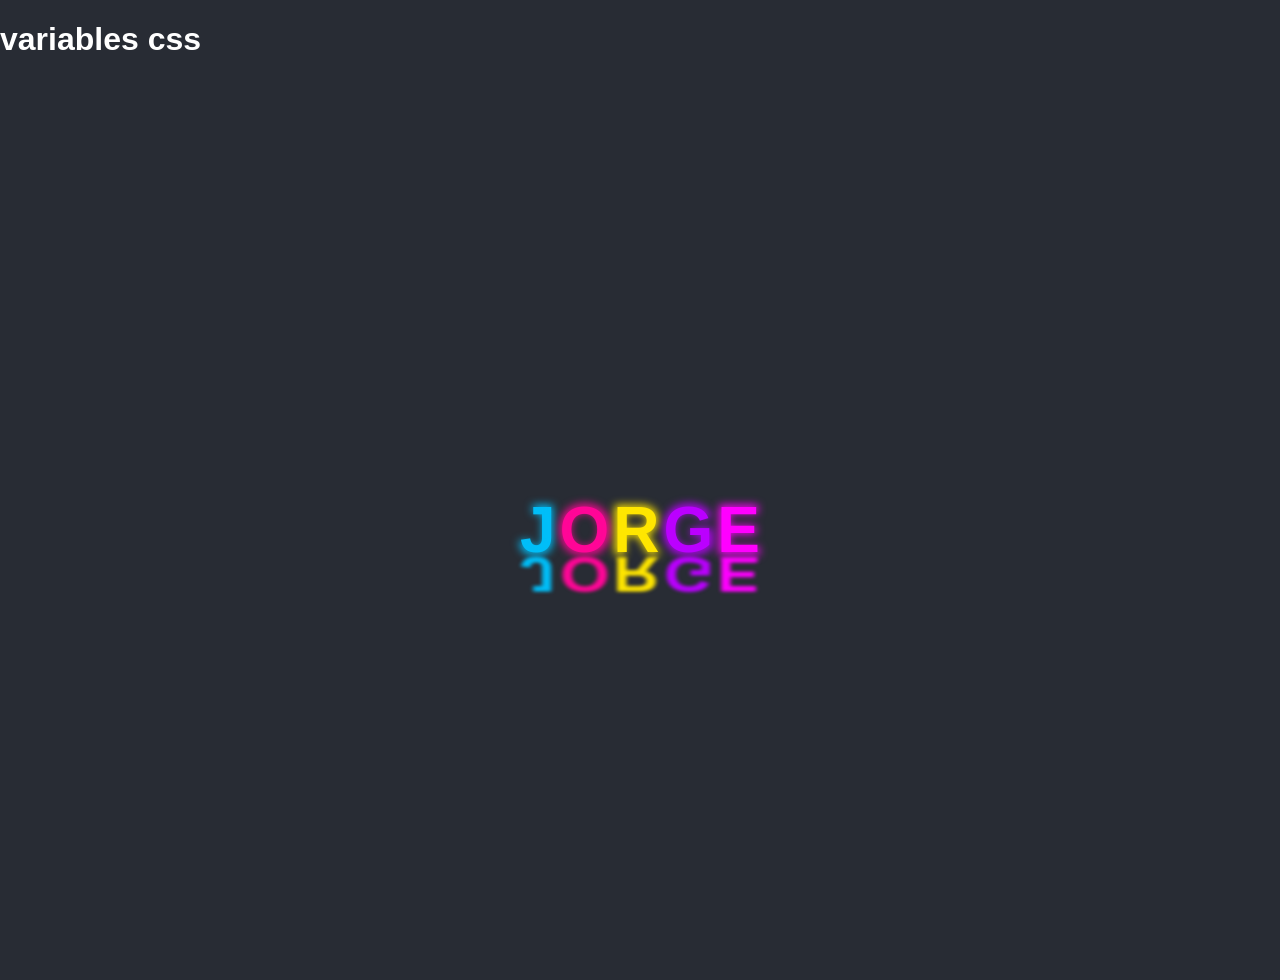
<file: semana4/index.html>
<!DOCTYPE html>
<html lang="en">
<head>
    <meta charset="UTF-8">
    <meta http-equiv="X-UA-Compatible" content="IE=edge">
    <meta name="viewport" content="width=device-width, initial-scale=1.0">
    <link rel="stylesheet" href="./index.css">
    <title>Document</title>
</head>
<body class="body">
    <h1>variables css</h1>
    <main>
        <section class="section section--hero">
            <a href="" class="section__link section__link--hero">
                <span class="section__link-letter" style="--letter:'J'">J</span>
                <span class="section__link-letter" style="--letter: 'O'">O</span>
                <span class="section__link-letter" style="--letter: 'R'">R</span>
                <span class="section__link-letter" style="--letter: 'G'">G</span>
                <span class="section__link-letter" style="--letter: 'E'">E</span>
            </a>
        </section>
    </main>
</body>
</html>
</file>
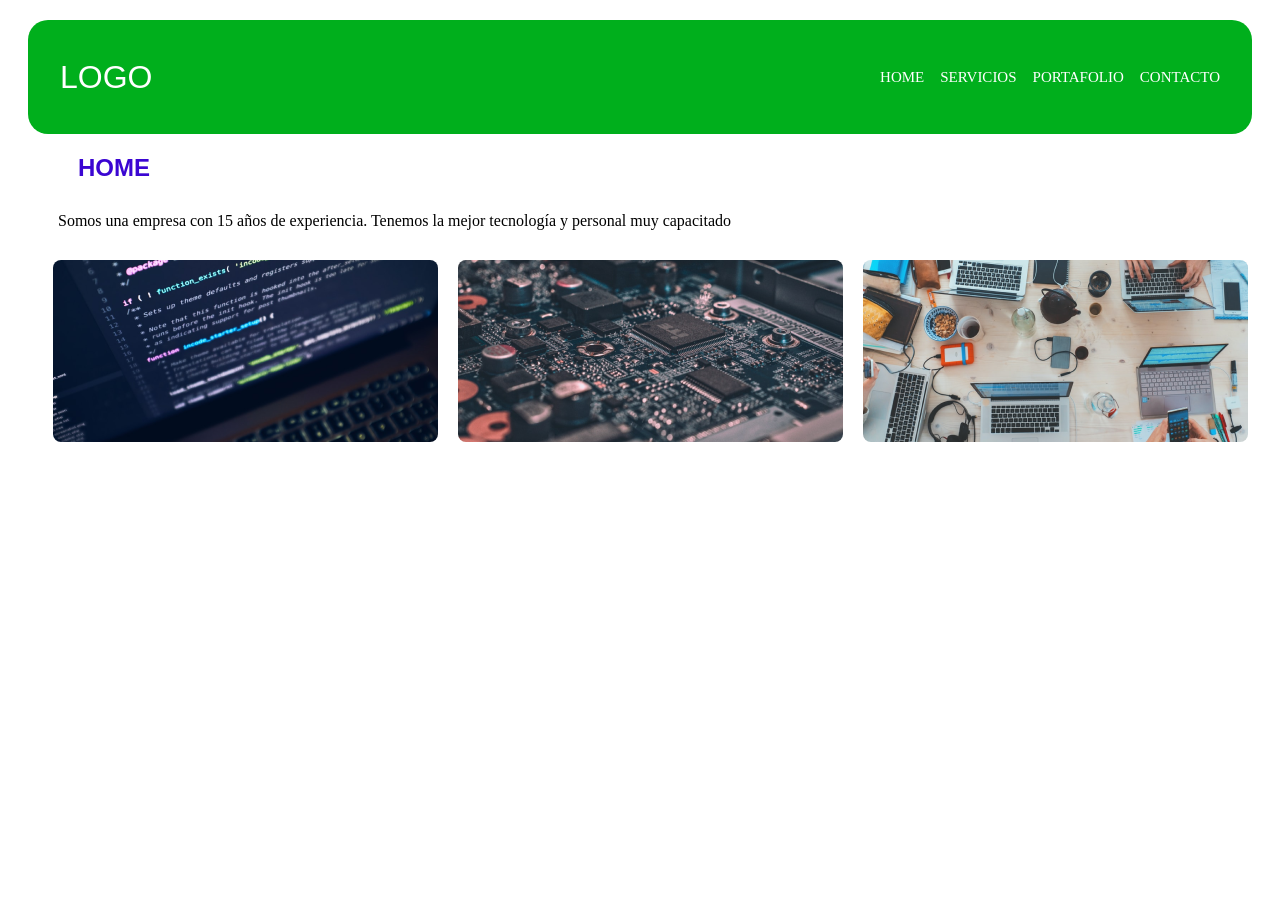
<file: semana2/reto1/index.html>
<!DOCTYPE html>
<html lang="en">
<head>
    <meta charset="UTF-8">
    <meta http-equiv="X-UA-Compatible" content="IE=edge">
    <meta name="viewport" content="width=device-width, initial-scale=1.0">
    <link rel="stylesheet" href="./main.css">
    <title>Document</title>
</head>
<body>
    <div class="wrap">
        <header class="header">
            <a class="logo" href="">LOGO</a>
            <nav>
                <ul>
                    <li><a href="../../index.html">HOME</a></li>
                    <li><a href="">SERVICIOS</a></li>
                    <li><a href="">PORTAFOLIO</a></li>
                    <li><a href="">CONTACTO</a></li>
                </ul>
            </nav>
        </header>
        <section class="home">
            <h2>HOME</h2>
            <p>
                Somos una empresa con 15 años de experiencia. Tenemos la mejor tecnología y personal muy capacitado
            </p>
            <div>
                <img src="./src/Rectangle 2 (1).png" alt="">
                <img src="./src/Rectangle 3.png" alt="">
                <img src="./src/Rectangle 4.png" alt="">
            </div>

        </section>
    </div>
    
</body>
</html>
</file>
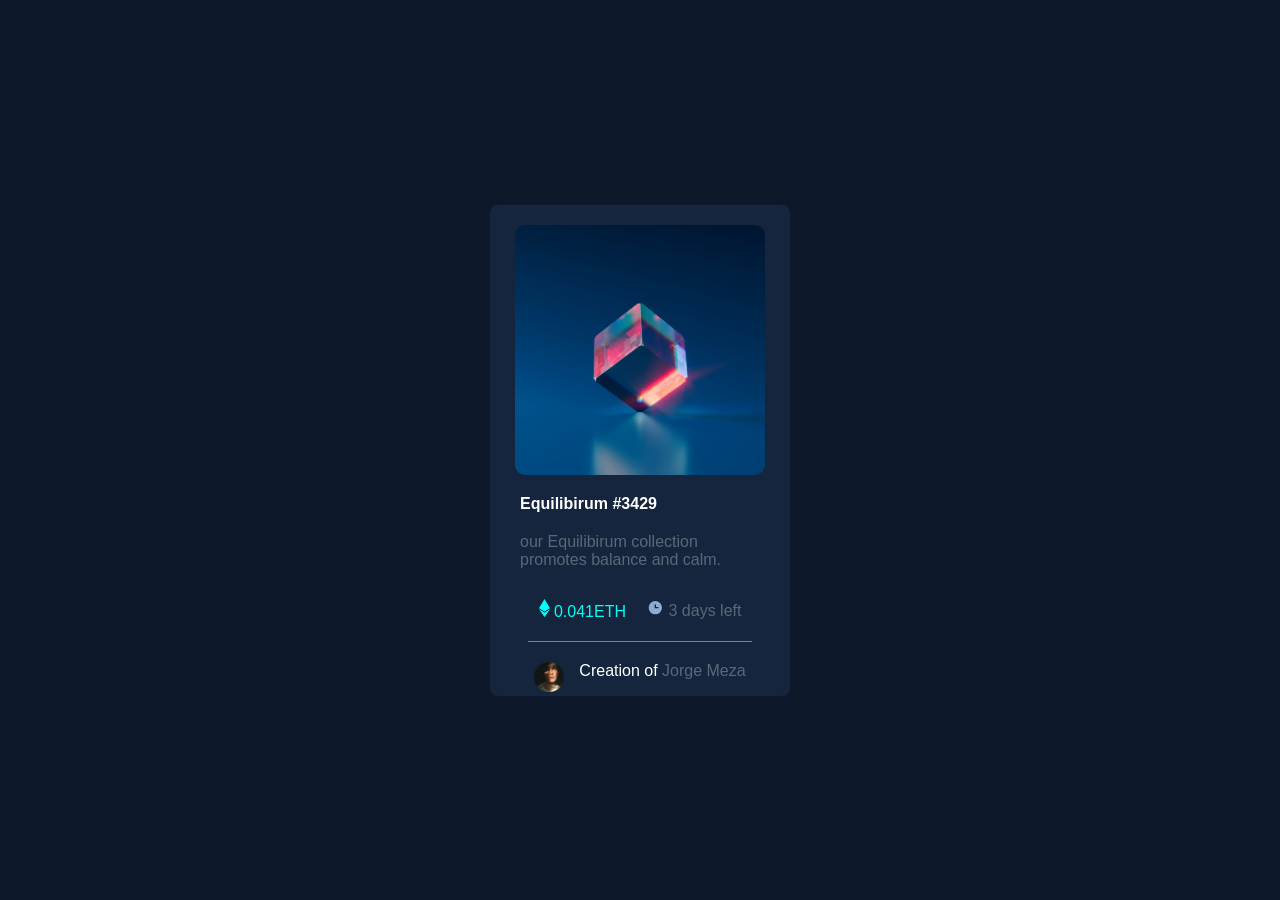
<file: semana2/reto2/index.html>
<!DOCTYPE html>
<html lang="en">
<head>
    <meta charset="UTF-8">
    <meta http-equiv="X-UA-Compatible" content="IE=edge">
    <meta name="viewport" content="width=device-width, initial-scale=1.0">
    <link rel="stylesheet" href="./reto2.css">
    <title>RETO-2</title>
</head>
<body>
    <section>
        <div class="card">
            <div class="card-foto">
                <img 
                class="image-principal"            
                 src="./src/image-equilibrium.jpg" alt="image-NFT">
            </div>
            <div class="container-dos">
                <h4 class="text-white">Equilibirum #3429</h4>
                <p class="text-gray">our Equilibirum collection promotes balance and calm.</p>
            </div>
            <div class="container-detail">
                <div>
                    <img src="./src/icon-ethereum.svg" alt="">
                    <span class="text-eth">0.041ETH</span>
                </div>
                <div>
                    <img src="./src/icon-clock.svg" alt="">
                    <span class="text-clock">3 days left</span>
                </div>  
            </div>    
            <div class="container-autor">
                <div>
                    <img width="30" src="./src/image-avatar.png" alt="">
                </div>
                <div class="autor">
                    <span class="text-white">Creation of</span>
                    <span class="text-gray">Jorge Meza</span>

                </div>

            </div>

        </div>

    </section>    
</body>
</html>
</file>
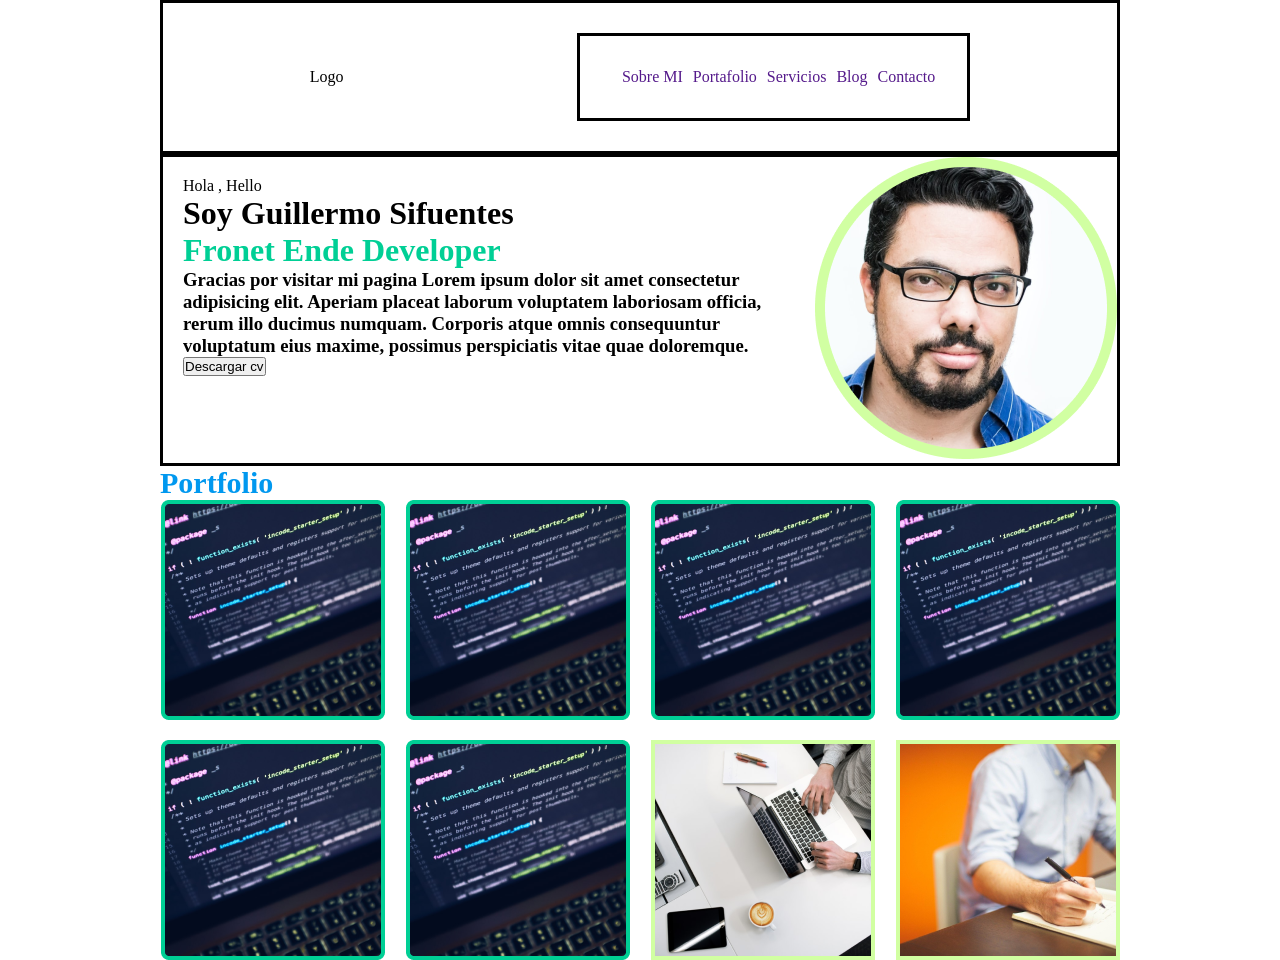
<file: semana3/reto-grupal/index.html>
<!DOCTYPE html>
<html lang="en">
<head>
    <meta charset="UTF-8">
    <meta http-equiv="X-UA-Compatible" content="IE=edge">
    <meta name="viewport" content="width=device-width, initial-scale=1.0">
    <link rel="stylesheet" href="./styles/main.css">
    <title>reto grupal</title>
</head>
<body>
    <main class="wrapper">
       <header>
        <div>
            Logo
        </div>
        <nav class="nav">
            <ul>
                <li><a href="">Sobre MI</a></li>
            </ul>
            <ul>
                <li><a href="">Portafolio</a></li>
            </ul>
            <ul>
                <li><a href="">Servicios</a></li>
            </ul>
            <ul>
                <li><a href="">Blog</a></li>
            </ul>
            <ul>
                <li><a href="">Contacto</a></li>
            </ul>
        </nav>
       </header> 
       <section class="about-me">
        <div class="about">
            <span>Hola , Hello</span>
            <h1>Soy Guillermo Sifuentes</h1>
            <h2>Fronet Ende Developer</h2>
            <h3>
                Gracias por visitar mi pagina Lorem ipsum dolor sit amet consectetur adipisicing elit. Aperiam placeat laborum voluptatem laboriosam officia, rerum illo ducimus numquam. Corporis atque omnis consequuntur voluptatum eius maxime, possimus perspiciatis vitae quae doloremque.
            </h3>
            <div>
                <button>Descargar cv</button>
            </div>
        </div>
        <div class="profile-image">
            <img src="./images/guillermos.png" alt="">
        </div>
       </section>
       <section>
        <h2>Portfolio</h2>
        <div class="portfolio">
          <article class="article">
            <figure>
              <img src="./images/portfolio-1.png" alt="Web APP" />
            </figure>
            <div>
              <h3>Web APP</h3>
              <p>Aplicacion app para cliente de USA.</p>
              <ul>
                <li>HTML5</li>
                <li>CSS3</li>
                <li>SEO</li>
                <li>Javascript</li>
                <li>Microform</li>
              </ul>
            </div>
          </article>
          <article class="article">
            <figure>
              <img src="./images/portfolio-1.png" alt="Web APP" />
            </figure>
            <div>
              <h3>Web APP</h3>
              <p>Aplicacion app para cliente de USA.</p>
              <ul>
                <li>HTML5</li>
                <li>CSS3</li>
                <li>SEO</li>
                <li>Javascript</li>
                <li>Microform</li>
              </ul>
            </div>
          </article>
          <article class="article">
            <figure>
              <img src="./images/portfolio-1.png" alt="Web APP" />
            </figure>
            <div>
              <h3>Web APP</h3>
              <p>Aplicacion app para cliente de USA.</p>
              <ul>
                <li>HTML5</li>
                <li>CSS3</li>
                <li>SEO</li>
                <li>Javascript</li>
                <li>Microform</li>
              </ul>
            </div>
          </article>
          <article class="article">
            <figure>
              <img src="./images/portfolio-1.png" alt="Web APP" />
            </figure>
            <div>
              <h3>Web APP</h3>
              <p>Aplicacion app para cliente de USA.</p>
              <ul>
                <li>HTML5</li>
                <li>CSS3</li>
                <li>SEO</li>
                <li>Javascript</li>
                <li>Microform</li>
              </ul>
            </div>
          </article>
          <article class="article">
            <figure>
              <img src="./images/portfolio-1.png" alt="Web APP" />
            </figure>
            <div>
              <h3>Web APP</h3>
              <p>Aplicacion app para cliente de USA.</p>
              <ul>
                <li>HTML5</li>
                <li>CSS3</li>
                <li>SEO</li>
                <li>Javascript</li>
                <li>Microform</li>
              </ul>
            </div>
          </article>
          <article class="article">
            <figure>
              <img src="./images/portfolio-1.png" alt="Web APP" />
            </figure>
            <div>
              <h3>Web APP</h3>
              <p>Aplicacion app para cliente de USA.</p>
              <ul>
                <li>HTML5</li>
                <li>CSS3</li>
                <li>SEO</li>
                <li>Javascript</li>
                <li>Microform</li>
              </ul>
            </div>
          </article>
          <article class="article">
            <figure>
              <img src="./images/portfolio-7.png" alt="Web APP" />
            </figure>
            <div>
              <h3>Web APP</h3>
              <p>Aplicacion app para cliente de USA.</p>
              <ul>
                <li>HTML5</li>
                <li>CSS3</li>
                <li>SEO</li>
                <li>Javascript</li>
                <li>Microform</li>
              </ul>
            </div>
          </article>
          <article class="article">
            <figure>
              <img src="./images/portfolio-8.png" alt="Web APP" />
            </figure>
            <div>
              <h3>Web APP</h3>
              <p>Aplicacion app para cliente de USA.</p>
              <ul>
                <li>HTML5</li>
                <li>CSS3</li>
                <li>SEO</li>
                <li>Javascript</li>
                <li>Microform</li>
              </ul>
            </div>
          </article>
        </div>
      </section>
    </main>
</body>
</html>
</file>
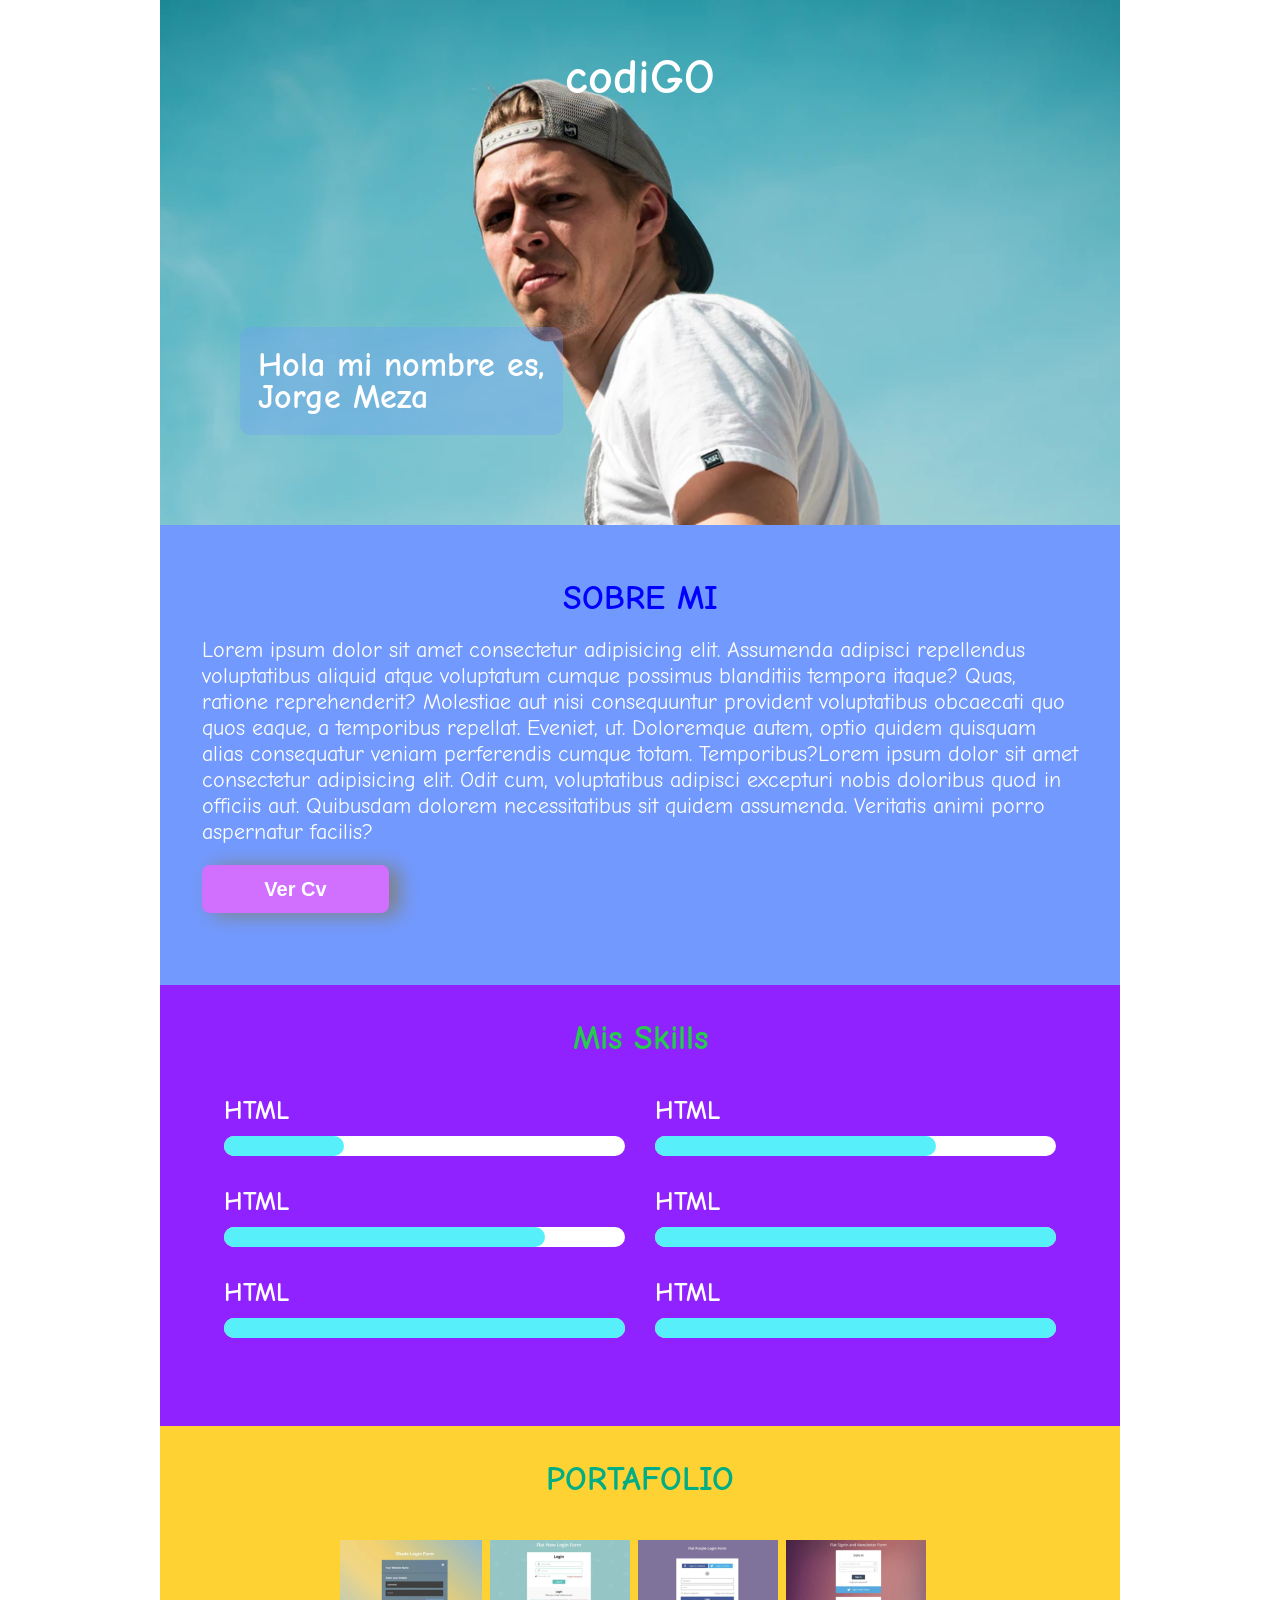
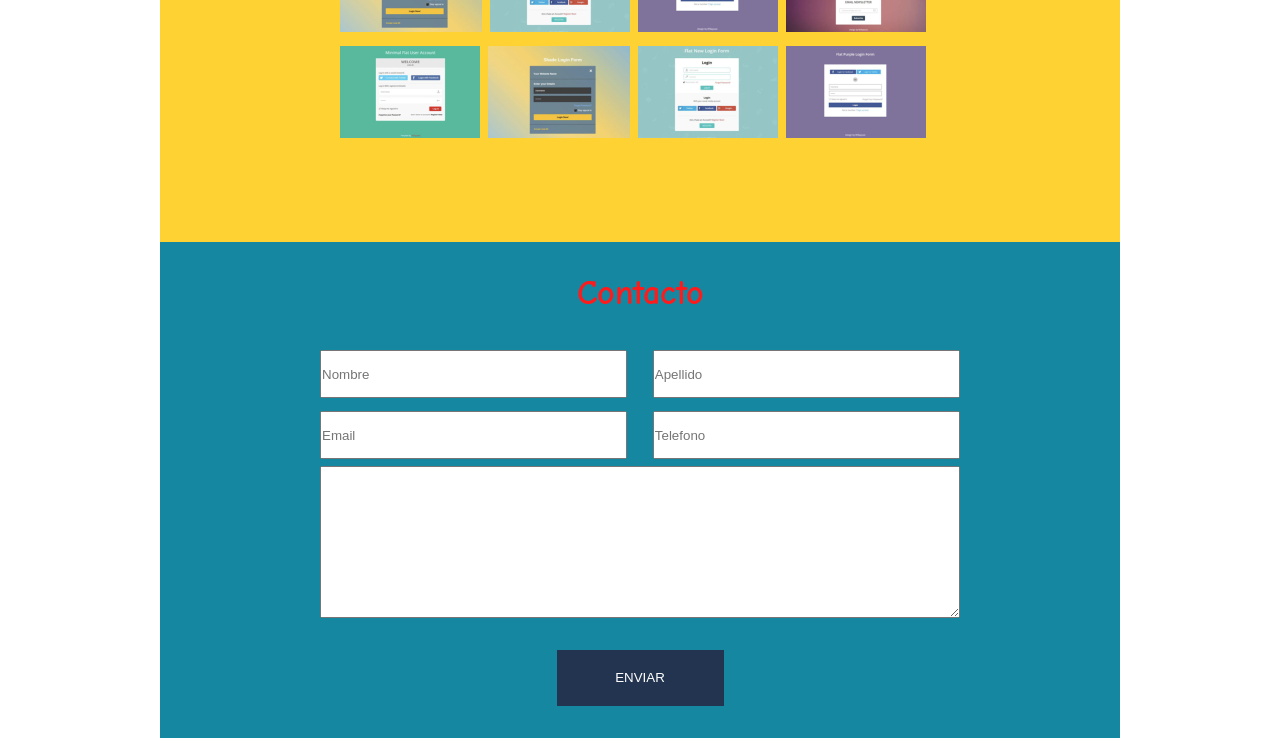
<file: semana3/reto3/index.html>
<!DOCTYPE html>
<html lang="en">
  <head>
    <meta charset="UTF-8" />
    <meta http-equiv="X-UA-Compatible" content="IE=edge" />
    <meta name="viewport" content="width=device-width, initial-scale=1.0" />
    <link rel="preconnect" href="https://fonts.googleapis.com">
    <link rel="preconnect" href="https://fonts.gstatic.com" crossorigin>
    <link href="https://fonts.googleapis.com/css2?family=Comic+Neue:ital,wght@1,700&family=Lato:wght@900&family=Roboto:wght@100;300&display=swap" rel="stylesheet">
    <link rel="stylesheet" href="./main.css" />
    <title>RETO 3-</title>
  </head>
  <body>
    <main class="wrapper">
      <section class="banner">
        <h1>codiGO</h1>
        <figure>
          <img src="./images/image 1.png" alt="" />
        </figure>
        <h2>Hola mi nombre es, <br />Jorge Meza</h2>
      </section>
      <section class="about-me">
        <h2>SOBRE MI</h2>
        <p>
          Lorem ipsum dolor sit amet consectetur adipisicing elit. Assumenda
          adipisci repellendus voluptatibus aliquid atque voluptatum cumque
          possimus blanditiis tempora itaque? Quas, ratione reprehenderit?
          Molestiae aut nisi consequuntur provident voluptatibus obcaecati quo
          quos eaque, a temporibus repellat. Eveniet, ut. Doloremque autem,
          optio quidem quisquam alias consequatur veniam perferendis cumque
          totam. Temporibus?Lorem ipsum dolor sit amet consectetur adipisicing
          elit. Odit cum, voluptatibus adipisci excepturi nobis doloribus quod
          in officiis aut. Quibusdam dolorem necessitatibus sit quidem
          assumenda. Veritatis animi porro aspernatur facilis?
        </p>
        <button>Ver Cv</button>
      </section>
      <section class="skills">
        <h2>Mis Skills</h2>
        <div class="list">
          <div class="list-item">
            <h3>HTML</h3>
            <div class="list-bar">
              <div style="width:30%"></div>
            </div>
          </div>
          <div class="list-item">
            <h3>HTML</h3>
            <div class="list-bar">
              <div style="width:70%"></div>
            </div>
          </div>
          <div class="list-item">
            <h3>HTML</h3>
            <div class="list-bar">
              <div style="width:80%"></div>
            </div>
          </div>
          <div class="list-item">
            <h3>HTML</h3>
            <div class="list-bar">
              <div></div>
            </div>
          </div>
          <div class="list-item">
            <h3>HTML</h3>
            <div class="list-bar">
              <div></div>
            </div>
          </div>
          <div class="list-item">
            <h3>HTML</h3>
            <div class="list-bar">
              <div></div>
            </div>
          </div>
        </div>
      </section>
      <section class="portfolio">
        <h2>PORTAFOLIO</h2>
        <div class="portfolio-images">
            <figure><img src="./images/image-1.png" alt=""></figure>
            <figure><img src="./images/image-2.png" alt=""></figure>
            <figure><img src="./images/image-3.png" alt=""></figure>
            <figure><img src="./images/image-4.png" alt=""></figure>
            <figure><img src="./images/image-5.png" alt=""></figure>
            <figure><img src="./images/image-1.png" alt=""></figure>
            <figure><img src="./images/image-2.png" alt=""></figure>
            <figure><img src="./images/image-3.png" alt=""></figure>
        </div>
      </section>

    <section class="section__contacto">
        <h2>Contacto</h2>
        <form class="formulario" action="">
            <div class="container__inputs">
                <input type="text" placeholder="Nombre">
                <input type="text" placeholder="Apellido">
                <input type="text" placeholder="Email">
                <input type="text" placeholder="Telefono">
            </div>
            <textarea cols="30" rows="10"></textarea>
            <button>ENVIAR</button>
        </form>
    </section>




    </main>
  </body>
</html>
</file>
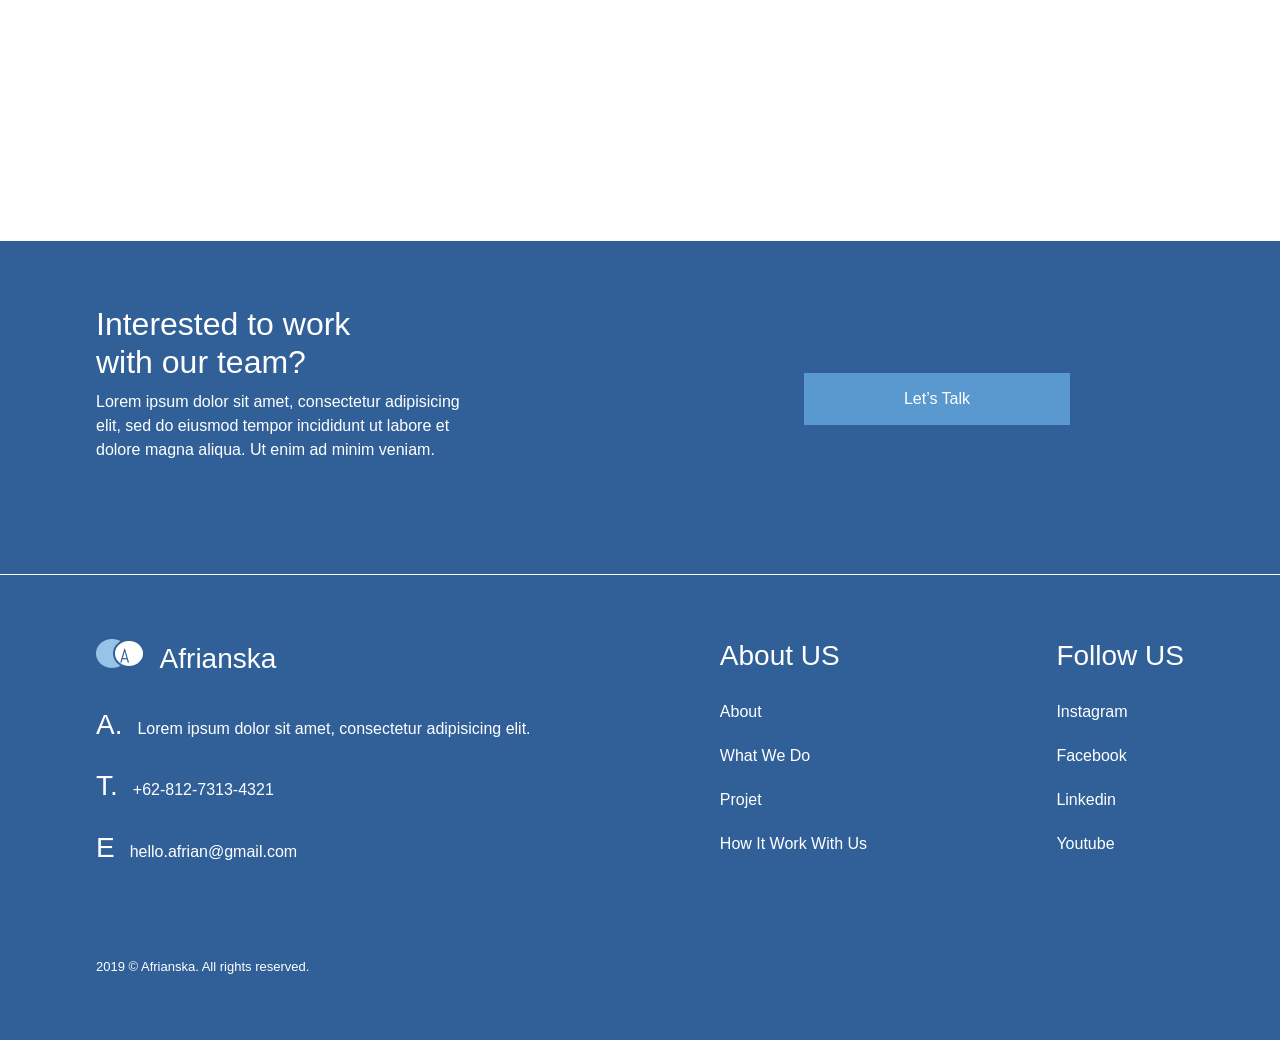
<file: semana4/bootstrap/index.html>
<!DOCTYPE html>
<html lang="en">
  <head>
    <meta charset="utf-8" />
    <meta name="viewport" content="width=device-width, initial-scale=1" />
    <title>Bootstrap demo</title>

    <link
      href="https://cdn.jsdelivr.net/npm/bootstrap@5.2.2/dist/css/bootstrap.min.css"
      rel="stylesheet"
      integrity="sha384-Zenh87qX5JnK2Jl0vWa8Ck2rdkQ2Bzep5IDxbcnCeuOxjzrPF/et3URy9Bv1WTRi"
      crossorigin="anonymous"
    />
    <link rel="stylesheet" href="./bootstrap.css" />
    <link rel="stylesheet" href="./variables.css" />

  </head>
  <body>


    <footer class="footer">
      <section class="content-footer">
        <div class="content-text">
          <div class="col-footer-p">
            <div>
              <h2>
                Interested to work <br />
                with our team?
              </h2>
            </div>
            <div>
              <span
                >Lorem ipsum dolor sit amet, consectetur adipisicing elit, sed
                do eiusmod tempor incididunt ut labore et dolore magna aliqua.
                Ut enim ad minim veniam.</span
              >
            </div>
          </div>
          <div class="col-footer-p">
            <div><button>Let’s Talk</button></div>
          </div>
        </div>
      </section>
      <section class="content-footer">
        <div class="content-text">
          <div class="col-footer">
            <div>
              <div class="logo-main">
                <img src="./src/Ellipse.png" alt="logo1" class="logo1" />
                <img src="./src/Ellipse1.png" alt="logo2" class="logo2" />
                <img src="./src/A.png" alt="logo3" class="logo3" />
              </div>
              <h3>Afrianska</h3>
            </div>
            <div>
              <h3>A.</h3>
              <span
                >Lorem ipsum dolor sit amet, consectetur adipisicing elit.</span
              >
            </div>
            <div>
              <h3>T.</h3>
              <span>+62-812-7313-4321</span>
            </div>
            <div>
              <h3>E</h3>
              <span>hello.afrian@gmail.com</span>
            </div>
          </div>
          <div class="col-footer">
            <div><h3>About US</h3></div>
            <div><span>About</span></div>
            <div><span>What We Do</span></div>
            <div><span>Projet</span></div>
            <div><span>How It Work With Us </span></div>
          </div>
          <div class="col-footer">
            <div><h3>Follow US</h3></div>
            <div><span>Instagram</span></div>
            <div><span>Facebook</span></div>
            <div><span>Linkedin</span></div>
            <div><span>Youtube</span></div>
          </div>
        </div>
      </section>
      <section id="autor">2019 © Afrianska. All rights reserved.</section>
    </footer>

  </body>
</html>
</file>
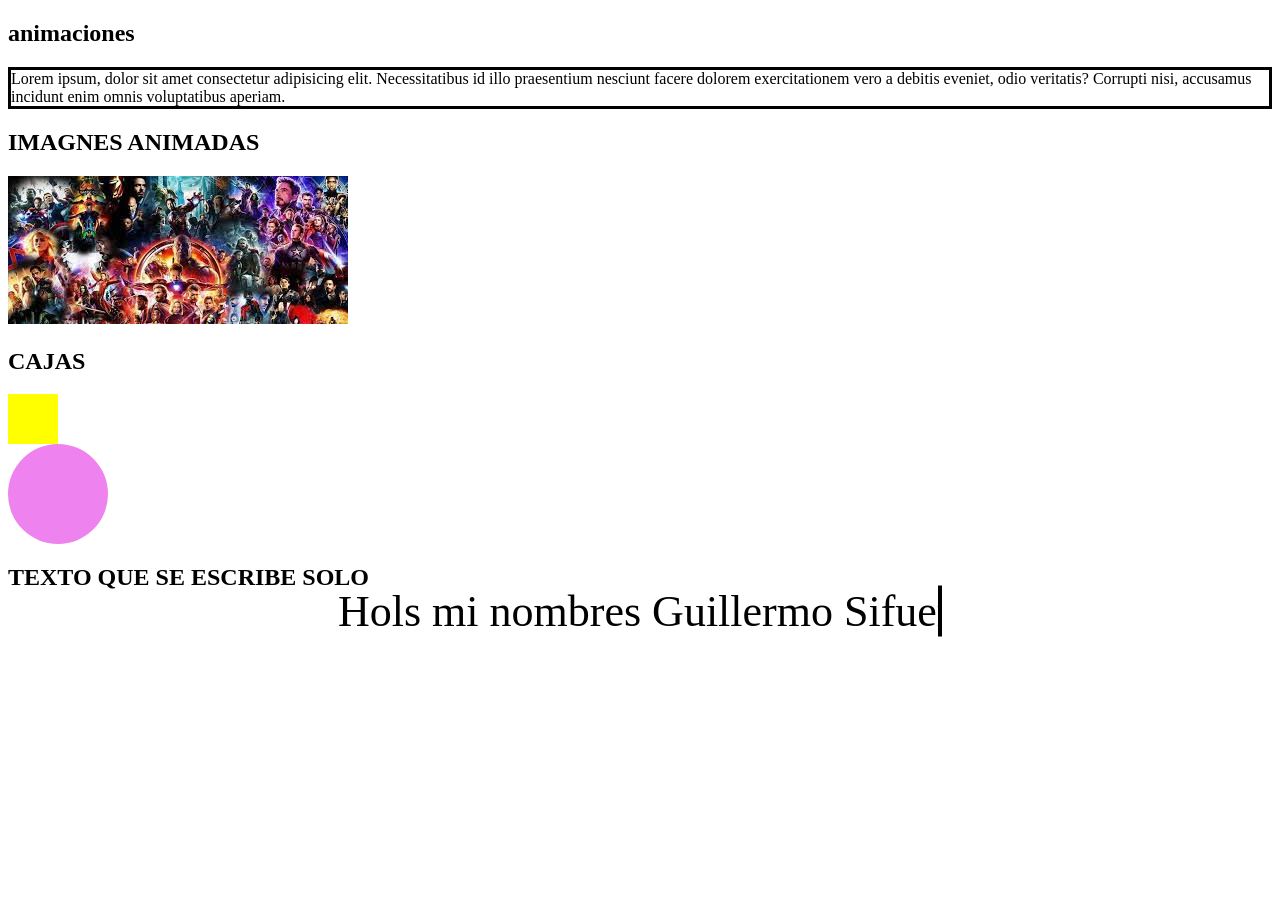
<file: semana2/animaciones.html>
<!DOCTYPE html>
<html lang="en">
<head>
    <meta charset="UTF-8">
    <meta http-equiv="X-UA-Compatible" content="IE=edge">
    <meta name="viewport" content="width=device-width, initial-scale=1.0">
    <link rel="stylesheet" href="./styles/animaciones.css">
    <title>Document</title>
</head>
<body>

    <section>
        <h1>animaciones</h1>
        <p class="texto-animado">
            Lorem ipsum, dolor sit amet consectetur adipisicing elit. Necessitatibus id illo praesentium nesciunt facere dolorem exercitationem vero a debitis eveniet, odio veritatis? Corrupti nisi, accusamus incidunt enim omnis voluptatibus aperiam.
        </p>
        <h2>IMAGNES ANIMADAS</h2>
        <img class="image-animada" src="../semana2/practica/src/marvel.jpg" alt="">
        <h2>CAJAS</h2>
        <div class="box-1">
        </div>
        <div class="ball-uno"></div>
        <h2>TEXTO QUE SE ESCRIBE SOLO</h2>
        <p class="texto-animado-dos lineas">
            Hols mi nombres Guillermo Sifuentes estoy aprendiendo codigos raros
        </p>
    </section>
    
</body>
</html>
</file>
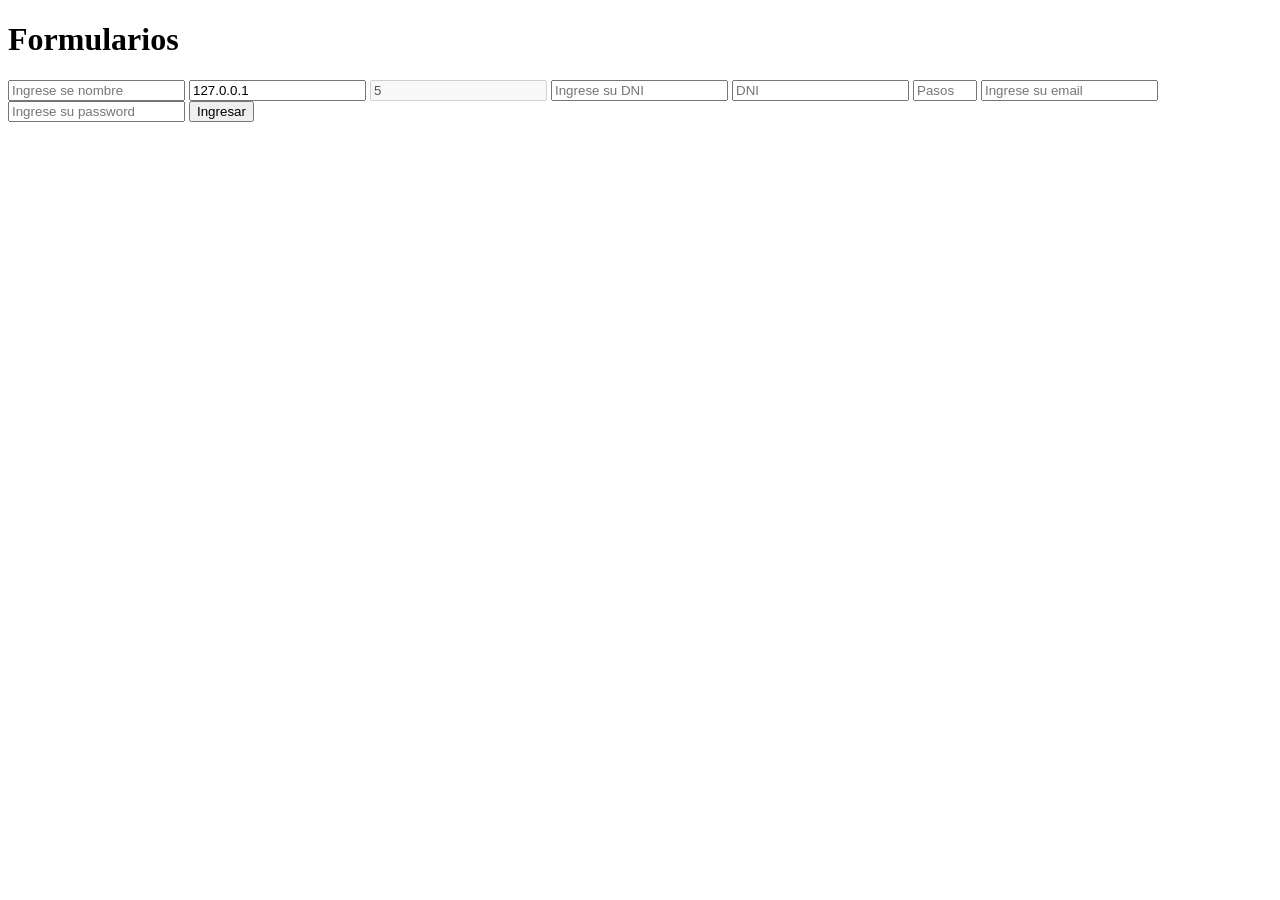
<file: semana2/formulario.html>
<!DOCTYPE html>
<html lang="en">
  <head>
    <meta charset="UTF-8" />
    <meta http-equiv="X-UA-Compatible" content="IE=edge" />
    <meta name="viewport" content="width=device-width, initial-scale=1.0" />
    <title>Formulario</title>
  </head>
  <body>
    <h1>Formularios</h1>

    <!-- Formularios -->
    <form action="" method="">
      <input
        type="text"
        placeholder="Ingrese se nombre"
        name="nombre"
        id="mi_nombre"
      />

      <input type="text" name="ip" value="127.0.0.1" readonly />

      <input type="text" name="numero_hijos" value="5" disabled />

      <input
        type="text"
        placeholder="Ingrese su DNI"
        name="dni"
        minlength="8"
      />

      <input type="number" minlength="8" name="DNI" placeholder="DNI" />

      <input type="number" min="0" max="7500" step="15" placeholder="Pasos" />

      <input
        type="email"
        placeholder="Ingrese su email"
        name="email"
        id="mi_email"
      />

      <input
        type="password"
        placeholder="Ingrese su password"
        name="password"
        id="mi_password"
      />

      <input type="submit" value="Ingresar" />
    </form>
  </body>
</html>
</file>
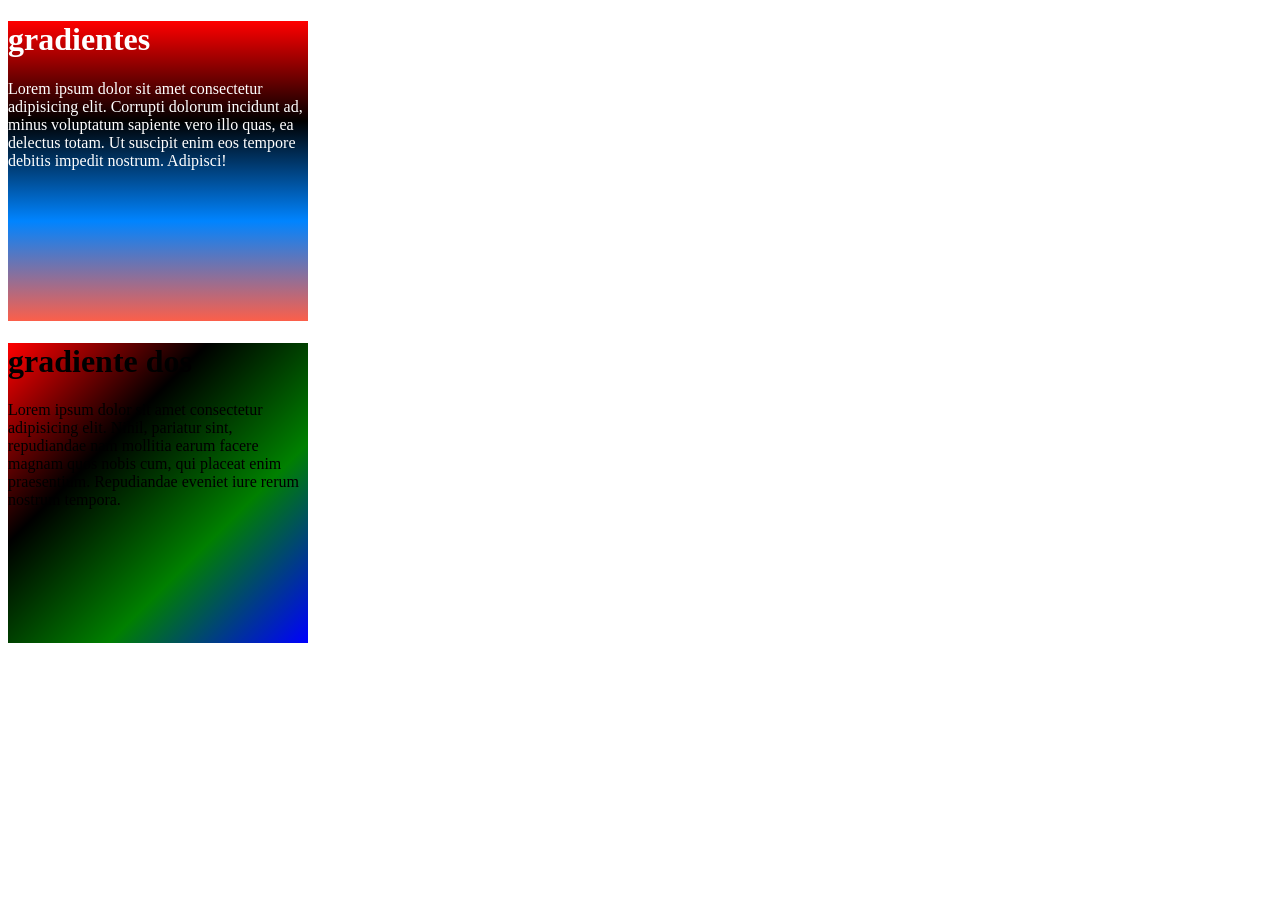
<file: semana2/gradiente.html>
<!DOCTYPE html>
<html lang="en">
<head>
    <meta charset="UTF-8">
    <meta http-equiv="X-UA-Compatible" content="IE=edge">
    <meta name="viewport" content="width=device-width, initial-scale=1.0">
    <link rel="stylesheet" href="./styles/gradiente.css">
    <title>GRADIENTE</title>
</head>
<body>
    <div class="gradiente-uno">
    <h1>gradientes</h1>
    <p>
        Lorem ipsum dolor sit amet consectetur adipisicing elit. Corrupti dolorum incidunt ad, minus voluptatum sapiente vero illo quas, ea delectus totam. Ut suscipit enim eos tempore debitis impedit nostrum. Adipisci!
    </p>
</div>
<div class="gradiente-dos">
    <h1>gradiente dos</h1>
    <p>
        Lorem ipsum dolor sit amet consectetur adipisicing elit. Nihil, pariatur sint, repudiandae nam mollitia earum facere magnam quos nobis cum, qui placeat enim praesentium. Repudiandae eveniet iure rerum nostrum tempora.
    </p>

</div>
</body>
</html>
</file>
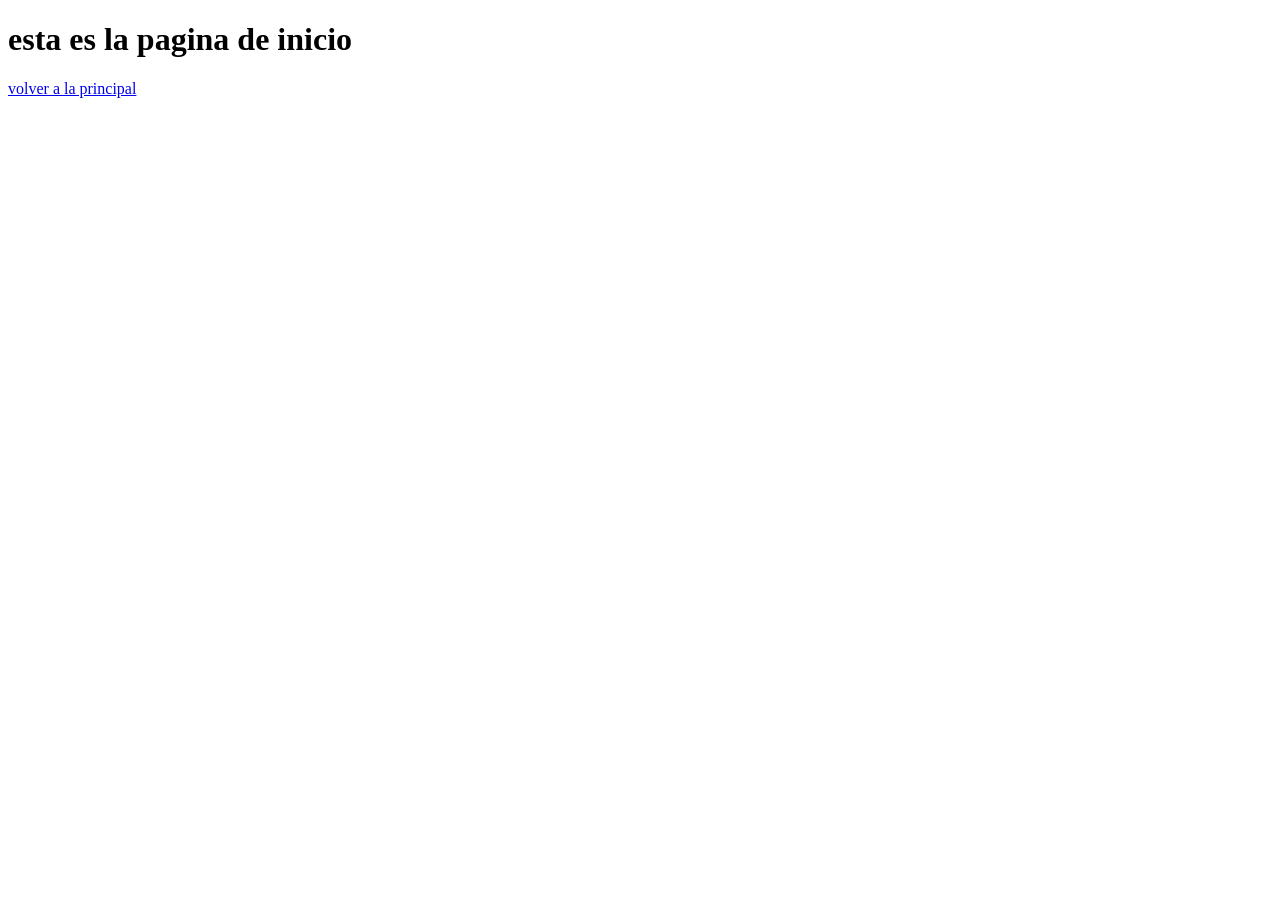
<file: semana2/inicio.html>
<!DOCTYPE html>
<html lang="en">
<head>
    <meta charset="UTF-8">
    <meta http-equiv="X-UA-Compatible" content="IE=edge">
    <meta name="viewport" content="width=device-width, initial-scale=1.0">
    
    <title>Document</title>
</head>
<body>
    <h1>esta es la pagina de inicio</h1>
    <a href="../index.html">volver a la principal</a>
</body>
</html>
</file>
<file: semana4/index.css>
@import'./css/modules/variables.css';
@import'./css/modules/sections.css';
@import'./css/modules/animation.css';

.body{
    background-color: var(--primary-theme-color);
    color: var(--primary-text-color);
    font-family: var(--primary-font-family);
    margin: 0;
}
</file>
<file: semana2/reto1/main.css>
/* global */
/* ESTE ES HEADER */
.wrap{
    margin: 20px;
}

.header{
    background-color: #00AF1C;
    padding: 2em;
    display: flex;
   justify-content: space-between;
   align-items: center;
   border-radius: 20px;

  
}

.header ul{
    display: flex;
    
}

.header li{
    margin-left: 1rem;
    list-style: none;
}

.header nav a{
    font-size: 15px;
}

.header a {
    text-decoration: none;
    color: white;
    
}

.logo{
    font-size: 32px;
    font-family: Arial, Helvetica, sans-serif;
    color:
    #FFFFFF ;
}

/* SECTION HOME */
.home h2{
    color: #3B06D2;
    font-family: Arial, Helvetica, sans-serif;
    margin-left: 50px;
}
.home p{
    margin:30px
}

.home div{
    display: flex;
    flex-wrap: wrap;
    justify-content: center;
   
}

.home div img{
    margin-left: 20px;
   border-radius: 8px;
}
</file>
<file: semana2/reto2/reto2.css>
/* seletor global  */

*{
    margin: 0;
    padding: 0;
}
body{
    font-family: 'Gill Sans', 'Gill Sans MT', Calibri, 'Trebuchet MS', sans-serif;
}
/* seltor de etiqueta */
section{
    background-color: hsl(217, 54%, 11%);
    height: 100vh;
    display: flex;
    align-items: center;
    justify-content: center;
}

/* selctor de clases */
.card{
   width: 300px;
    display: flex;   
    flex-direction: column;
    align-items: center;
    border-radius: 10px;
    border-radius: 8px;
    background-color: hsl(216, 50%, 16%);

    
}
.card-foto{
display: flex;
justify-content: center;
margin: 20px;

}

.image-principal{
    border-radius: 10px;
    width: 250px;
}

.container-dos{
    margin-left: 30px;
    margin-right: 30px;
    padding-bottom: 20px;
}

.text-white{
    color: hsl(0, 0%, 100%);
}

.text-gray{
    margin-top: 20px;
    color: #fff;
    opacity: 0.3;
}

.container-detail{
    padding-bottom: 20px;
    width: 14rem;
    display: flex;
    justify-content: space-around;
    margin-bottom: 20px;
    margin-top: 10px;
    border-bottom: solid 0.5px gray;
}
.text-eth{
    color: hsl(178, 100%, 50%);
    font-weight: 500;
}

.text-clock{
    color: #fff;
    opacity: 0.3;
}

.container-autor{    
    display: flex;
    justify-content: space-between;
}

.autor{
    margin-left: 15px;
}
</file>
<file: semana3/reto-grupal/styles/main.css>
*{
    margin: 0;
    padding: 0;
}
h2{
    color: #0098EF;
    font-size: 30px;
}
.wrapper{
    width: 960px;
    margin: auto;
}


/* header */
header{
    border: solid;
    display: flex;
    justify-content: space-around;
    align-items: center;
    padding: 30px;
}

.nav{
    display: flex;
    border: solid;
    padding: 2rem;
}

.nav ul{
    list-style: none;
    margin-left: 10px;
}

.nav ul a{
    text-decoration: none;
}

/* sobre me  */

.about-me{
    border: solid;
    display: flex;
}

.about{
    padding: 20px;
    
}
.about h1{
    font-size: 32px;
}

.about h2{
    color: #00CF95;
    font-size: 32px;
}

/* portafolio */
.portfolio {   
    display: grid;
    grid-template-columns: 1fr 1fr 1fr 1fr;
    grid-gap: 20px;
  }
  
  .portfolio article {
    margin: auto;
  }
  
  .article {
    width: 224px;
    height: 220px;
    color: white;
    position: relative;
  }
  
  .article img {
    display: block;
  }
  
  .article h2 {
    font-size: 18px;
    margin-bottom: 10px;
  }
  
  .article p {
    font-size: 13px;
    line-height: 1.5;
  }
  
  .article div {
    position: absolute;
    background: rgba(109, 10, 211, 0.8);
    top: 10px;
    left: 10px;
    right: 10px;
    bottom: 10px;
    padding: 20px;
    border-radius: 20px;
    display: none;
  }
  
  .article ul {   
    display: flex;   
    flex-wrap: wrap;
    margin-top: 20px;
   
  }
  
  .article li {
    color: #580aaf;
    background: #d1ffa2;
    font-size: 11px;
    padding: 2px 8px;
    border-radius: 8px;
    margin-bottom: 10px;
    list-style: none;
    margin-left: 10px;
   
  }
  
  .article li:hover {
    background: orange;
    color: white;
  }
  
  .article:hover {
    border-color: #580aaf;
    cursor: pointer;
  }
  
  .article:hover div {
    display: block;
  }
</file>
<file: semana3/reto3/main.css>
*{
    margin: 0;
    padding: 0;
    box-sizing: border-box;
    
}

body{
  
    font-size: 1.4rem;
    font-family: 'Comic Neue', cursive;

}

h1 ,h2{
    font-weight: bold;
}

h1{
    font-size: 3rem;
}

.wrapper{
 max-width: 960px;
 margin: auto;
 background-color: red;
   
}




/* BANNER */
.banner{
    position:relative ;
    color: #fff;
}

.banner img {
    width: 100%;
}

.banner img {
    display: block;
}

.banner h1 , .banner h2{
position: absolute;
}

.banner h1 {
    width: 100%;
    text-align: center;
    top: 50px;
   
}

.banner h2{
    left: 80px;
    bottom: 90px;
    background-color: rgb(114, 153, 250,0.3);
    padding: 22px 18px;
    border-radius: 10px;
    line-height: 2rem;

}

/* ABOUT */

.about-me{
    padding: 34px 42px 72px; 
    background-color: #7299FE;  
    
}

.about-me h2{
color: blue;
text-align: center;
padding:20px;
}

.about-me p{
    color: #fff;
    margin-bottom: 20px;
}

.about-me button{
    display: block;
    width: 187px;
    height: 3rem;
    background-color: #D16FFF;
    border: none;
    border-radius: 8px;
    color: #fff;
    font-size: 20px;
    font-weight: bold;
    box-shadow:  10px 2px 20px 0px gray;
}

/* skills */
.skills {
    padding: 34px 64px 88px;
    background: #9022ff;
  }
  
  .skills h2 {
    color: #26cc4b;
    margin-bottom: 38px;
    text-align: center;
  }
  
  .skills h3 {
    color: #fff;
    margin-bottom: 10px;
  }
  
  .skills .list {
    display: grid;    
    
    grid-template-columns: repeat(2, 1fr);
    grid-gap: 30px;
  }
  
  .skills .list-bar,
  .skills .list-bar div {
    border-radius: 10px;
  }
  
  .skills .list-bar {
    background: #fff;
  }
  
  .skills .list-bar div {
    height: 20px;
    background: #57eff9;
  }
  
  /* PORTAFOLIO */

  .portfolio{
    padding: 34px 176px 94px;
    background-color: #ffd233;
  }

.portfolio h2{
    color: #00AD84;
    text-align: center;
    margin-bottom: 38px;
}

.portfolio-images{
 border-radius: 4px;
 display: flex;
 flex-wrap: wrap;
}
.portfolio figure img{
    margin: 4px;
    border: none;
}

.portfolio figure img:hover{
    
    border: solid 1px yellow;
}


/* FORMULARIO */
.section__contacto{
  text-align: center;
  background-color: #1687A0;
}
.section__contacto h2{
  color: #FF1B1B;
  padding: 2rem 0;
}
.formulario{
  margin: auto;
  width: 50vw;
  display: flex;
  flex-direction: column;
  justify-content: center;
}
.container__inputs{
  display: flex;
  flex-wrap: wrap;
  justify-content: space-between;
}
.container__inputs input{
  width: 48%;
  height: 3rem;
  margin: 1% 0;
}
.formulario button{
  height: 56px;
  width: 167px;
  background-color: #233451;
  border: none;
  margin: 2rem auto;
  color: white;
  text-align: center;
}
</file>
<file: semana4/bootstrap/variables.css>
:root {
    --background-color-banner: linear-gradient(
      253.6deg,
      #98d0fc 2.46%,
      #3481d7 93.24%
    );
    --color-text: #1f3f68;
    --color-title-banner: #ffffff;
    --color-title-section: #1f3f68;
    --color-paragraph: #000000;
    --color-title-principal-arti: #356ead;
    --color-title-article: #1f3f68;
  }
  
  :root,
  :root.light {
    --bgfooter: #316099;
    --marginfooter: #dfdfdf;
    --btnfooter: #5a98d0;
    --textfooter: #ffffff;
  }
</file>
<file: semana2/styles/animaciones.css>
/* ANIMACIONES */
.texto-animado{
    animation-name: texto-volador;
    animation-duration: 10s;
    animation-iteration-count: 5;
    border: solid;
}

@keyframes texto-volador{
    from{
        margin-left: 100%;
        width: 350px;
        background-color: aqua;
        border: none;
    }
    to{
        margin-left: -100%;
        background-color: red;
        color: white;
    }
}

.image-animada{
    animation-name: image-resize;
    animation-duration: 10s ;
    animation-iteration-count: infinite;
}

@keyframes image-resize{
    from{
        width: 200px;
        height: 100px;
    }
    to{
        width: 400px;
        height: 200px;
    }
}

.box-1{
    height: 50px;
    width: 50px;
    background-color: yellow;
    animation-name: box-animation;
  
}

@keyframes box-animation{
    0%{
        background-color: black;
    }
    25%{
        background-color: aqua;
    }
    50%{
        background-color: blue;
    }
    100%{
        background-color: green;
    }
}
/* ESTO ES UN BALON */
.ball-uno{
    height: 100px;
    width: 100px;
    background-color: violet;
    border-radius: 50%;
    animation-name: ball-animation;
    animation-duration: 3s;
    animation-iteration-count: infinite;

}
@keyframes ball-animation{
    from{
     transform: translateY(0px);
    }
    to{
        transform: translateY(-400px);
    }
}

.lineas{
    text-align: center;
    width: 300px;
    margin: auto;
    font-size: 44px;
    white-space: nowrap;
    border-right: 4px solid black;
    transform: translateY(-50%);
    overflow: hidden;
}


.texto-animado-dos{
    animation: texto-animado-dos 5s steps(144) 1s normal both,
    cursor 0.5s steps(50) infinite normal;
    animation-iteration-count: infinite;
}

@keyframes texto-animado-dos{
    from{
        width: 0;
    }
    to{
        width: 600px;
    }
}

@keyframes cursor {
    from{
        border-right-color: red;
    }
    to{
        border-right-color: transparent;
    }
}
</file>
<file: semana2/styles/gradiente.css>
.gradiente-uno{
    width: 300px;
    height: 300px;
    /* vamos iniciar don 2 colores */
    background: linear-gradient(
        360deg,
        rgb(252,95,74),
        rgb(0,132,255),
        black,
        red

    );
    color: #fff;
}

.gradiente-dos{
    width: 300px;
    height: 300px;
    background: linear-gradient(to right bottom ,red,black,green,blue);

}
</file>
